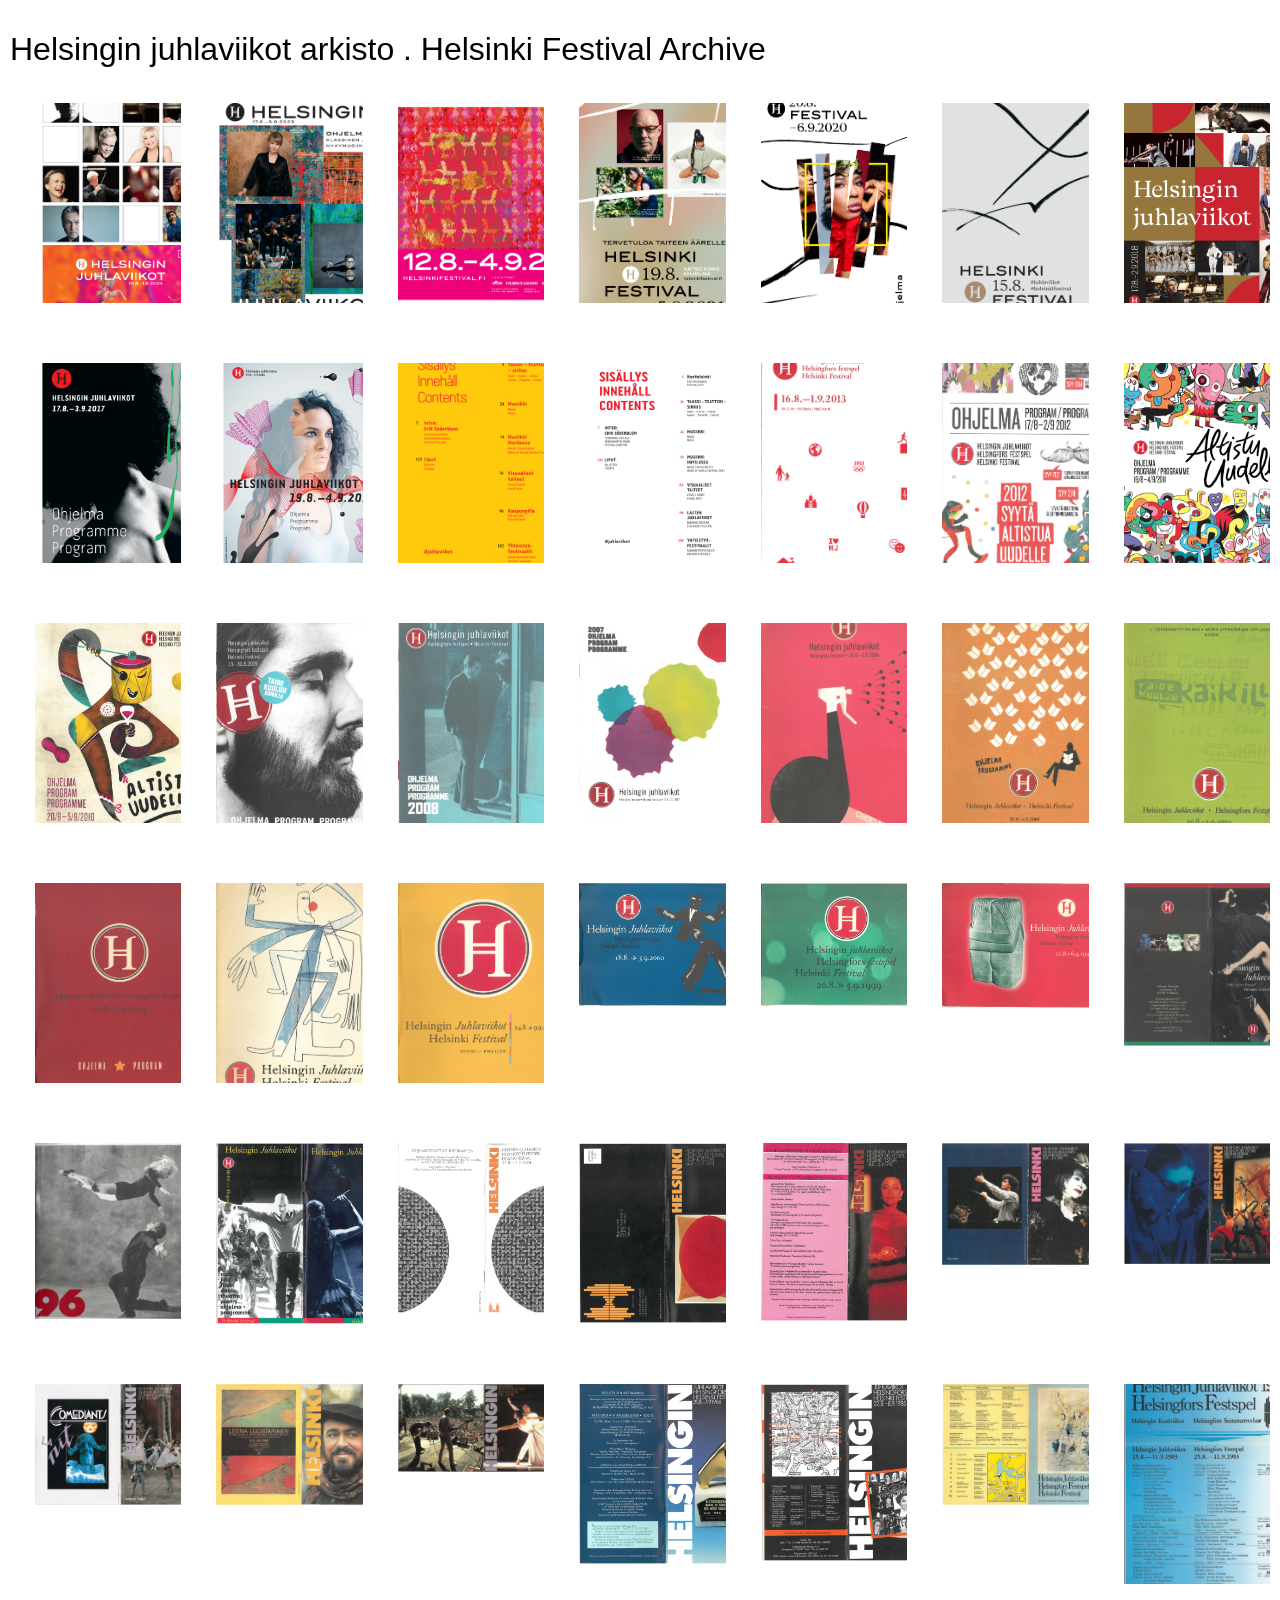
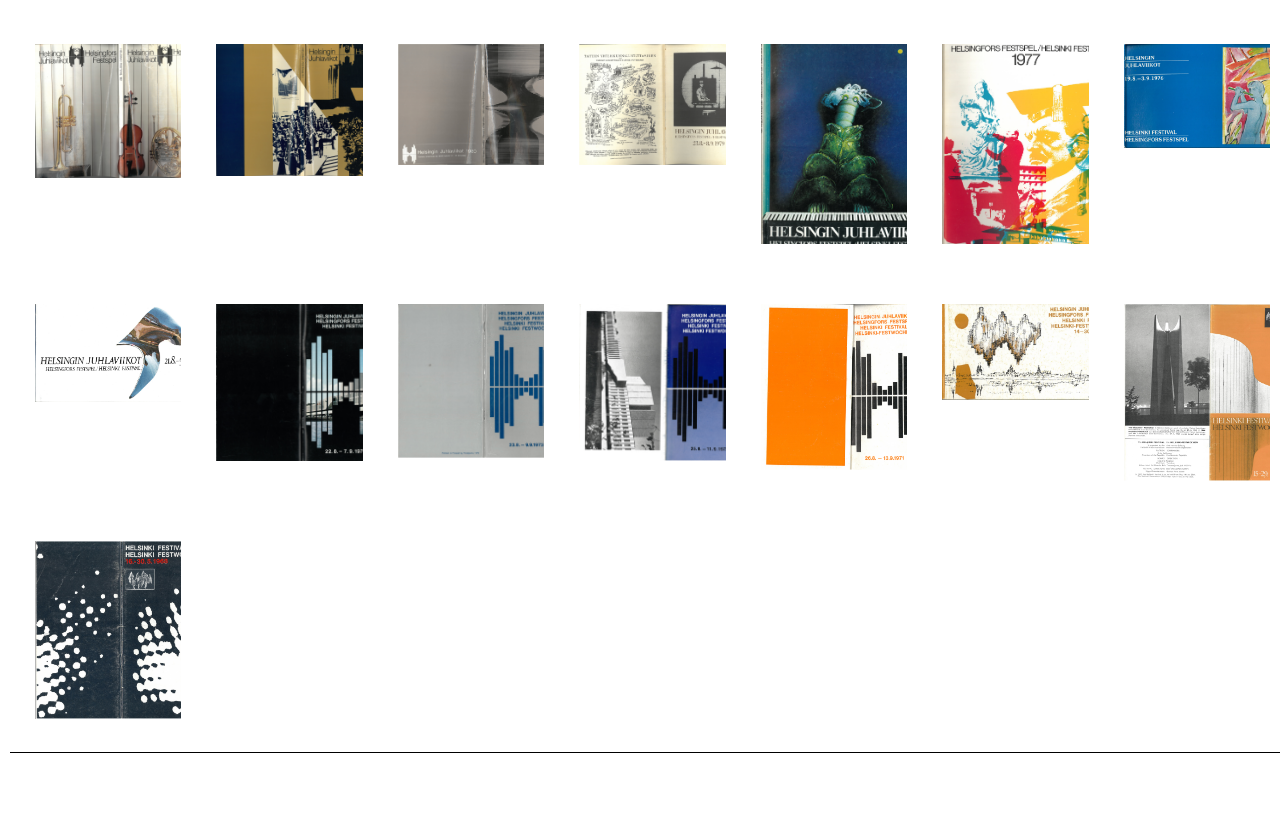
<file: index.html>
<!DOCTYPE html>
<html lang="en">
<head>
    <meta charset="UTF-8">
    <meta name="viewport" content="width=device-width, initial-scale=1.0">
    <title>Helsinki Festival Archive</title>
    <link rel="stylesheet" href="style.css">
</head>
<body>
    <h1><a id="title" href="https://helsinkifestivalarchive.github.io/archive/" class="unstyled-link">Helsingin juhlaviikot arkisto</a> . <a id="title" href="https://helsinkifestivalarchive.github.io/archive/" class="unstyled-link">Helsinki Festival Archive</h1></a>

    <div class="grid">
        <a href="year_2024.html"><img src="covers/2024.png" alt="2024 booklet"></a>
        <a href="year_2023.html"><img src="covers/2023.png" alt="2023 booklet"></a>
        <a href="year_2022.html"><img src="covers/2022.png" alt="2022 booklet"></a>
        <a href="year_2021.html"><img src="covers/2021.png" alt="2024 booklet"></a>
        <a href="year_2020.html"><img src="covers/2020.png" alt="2023 booklet"></a>
        <a href="year_2019.html"><img src="covers/2019.png" alt="2022 booklet"></a>
        <a href="year_2018.html"><img src="covers/2018.png" alt="2024 booklet"></a>
        <a href="year_2017.html"><img src="covers/2017.png" alt="2023 booklet"></a>
        <a href="year_2016.html"><img src="covers/2016.png" alt="2022 booklet"></a>
        <a href="year_2015.html"><img src="covers/2015.png" alt="2024 booklet"></a>
        <a href="year_2014.html"><img src="covers/2014.png" alt="2023 booklet"></a>
        <a href="year_2013.html"><img src="covers/2013.png" alt="2022 booklet"></a>
        <a href="year_2012.html"><img src="covers/2012.png" alt="2024 booklet"></a>
        <a href="year_2011.html"><img src="covers/2011.png" alt="2023 booklet"></a>
        <a href="year_2010.html"><img src="covers/2010.png" alt="2022 booklet"></a>
        <a href="year_2009.html"><img src="covers/2009.png" alt="2024 booklet"></a>
        <a href="year_2008.html"><img src="covers/2008.png" alt="2023 booklet"></a>
        <a href="year_2007.html"><img src="covers/2007.png" alt="2022 booklet"></a>
        <a href="year_2006.html"><img src="covers/2006.png" alt="2024 booklet"></a>
        <a href="year_2005.html"><img src="covers/2005.png" alt="2023 booklet"></a>
        <a href="year_2004.html"><img src="covers/2004.png" alt="2022 booklet"></a>
        <a href="year_2003.html"><img src="covers/2003.png" alt="2024 booklet"></a>
        <a href="year_2002.html"><img src="covers/2002.png" alt="2023 booklet"></a>
        <a href="year_2001.html"><img src="covers/2001.png" alt="2022 booklet"></a>
        <a href="year_2000.html"><img src="covers/2000.png" alt="2022 booklet"></a>
        <a href="year_1999.html"><img src="covers/1999.png" alt="2024 booklet"></a>
        <a href="year_1998.html"><img src="covers/1998.png" alt="2023 booklet"></a>
        <a href="year_1997.html"><img src="covers/1997.png" alt="2022 booklet"></a>
        <a href="year_1996.html"><img src="covers/1996.png" alt="2024 booklet"></a>
        <a href="year_1995.html"><img src="covers/1995.png" alt="2023 booklet"></a>
        <a href="year_1994.html"><img src="covers/1994.png" alt="2022 booklet"></a>
        <a href="year_1993.html"><img src="covers/1993.png" alt="2024 booklet"></a>
        <a href="year_1992.html"><img src="covers/1992.png" alt="2023 booklet"></a>
        <a href="year_1991.html"><img src="covers/1991.png" alt="2022 booklet"></a>
        <a href="year_1990.html"><img src="covers/1990.png" alt="2024 booklet"></a>
        <a href="year_1989.html"><img src="covers/1989.png" alt="2023 booklet"></a>
        <a href="year_1988.html"><img src="covers/1988.png" alt="2022 booklet"></a>
        <a href="year_1987.html"><img src="covers/1987.png" alt="2023 booklet"></a>
        <a href="year_1986.html"><img src="covers/1986.png" alt="2022 booklet"></a>
        <a href="year_1985.html"><img src="covers/1985.png" alt="2023 booklet"></a>
        <a href="year_1984.html"><img src="covers/1984.png" alt="2022 booklet"></a>
        <a href="year_1983.html"><img src="covers/1983.png" alt="2023 booklet"></a>
        <a href="year_1982.html"><img src="covers/1982.png" alt="2022 booklet"></a>
        <a href="year_1981.html"><img src="covers/1981.png" alt="2023 booklet"></a>
        <a href="year_1980.html"><img src="covers/1980.png" alt="2022 booklet"></a>
        <a href="year_1979.html"><img src="covers/1979.png" alt="2022 booklet"></a>
        <a href="year_1978.html"><img src="covers/1978.png" alt="2023 booklet"></a>
        <a href="year_1977.html"><img src="covers/1977.png" alt="2022 booklet"></a>
        <a href="year_1976.html"><img src="covers/1976.png" alt="2022 booklet"></a>
        <a href="year_1975.html"><img src="covers/1975.png" alt="2023 booklet"></a>
        <a href="year_1974.html"><img src="covers/1974.png" alt="2022 booklet"></a>
        <a href="year_1973.html"><img src="covers/1973.png" alt="2022 booklet"></a>
        <a href="year_1972.html"><img src="covers/1972.png" alt="2023 booklet"></a>
        <a href="year_1971.html"><img src="covers/1971.png" alt="2022 booklet"></a>
        <a href="year_1970.html"><img src="covers/1970.png" alt="2022 booklet"></a>
        <a href="year_1969.html"><img src="covers/1969.png" alt="2023 booklet"></a>
        <a href="year_1968.html"><img src="covers/1968.png" alt="2022 booklet"></a>
    </div>

     <hr class="black-line"> 
</body>
</html>
</file>
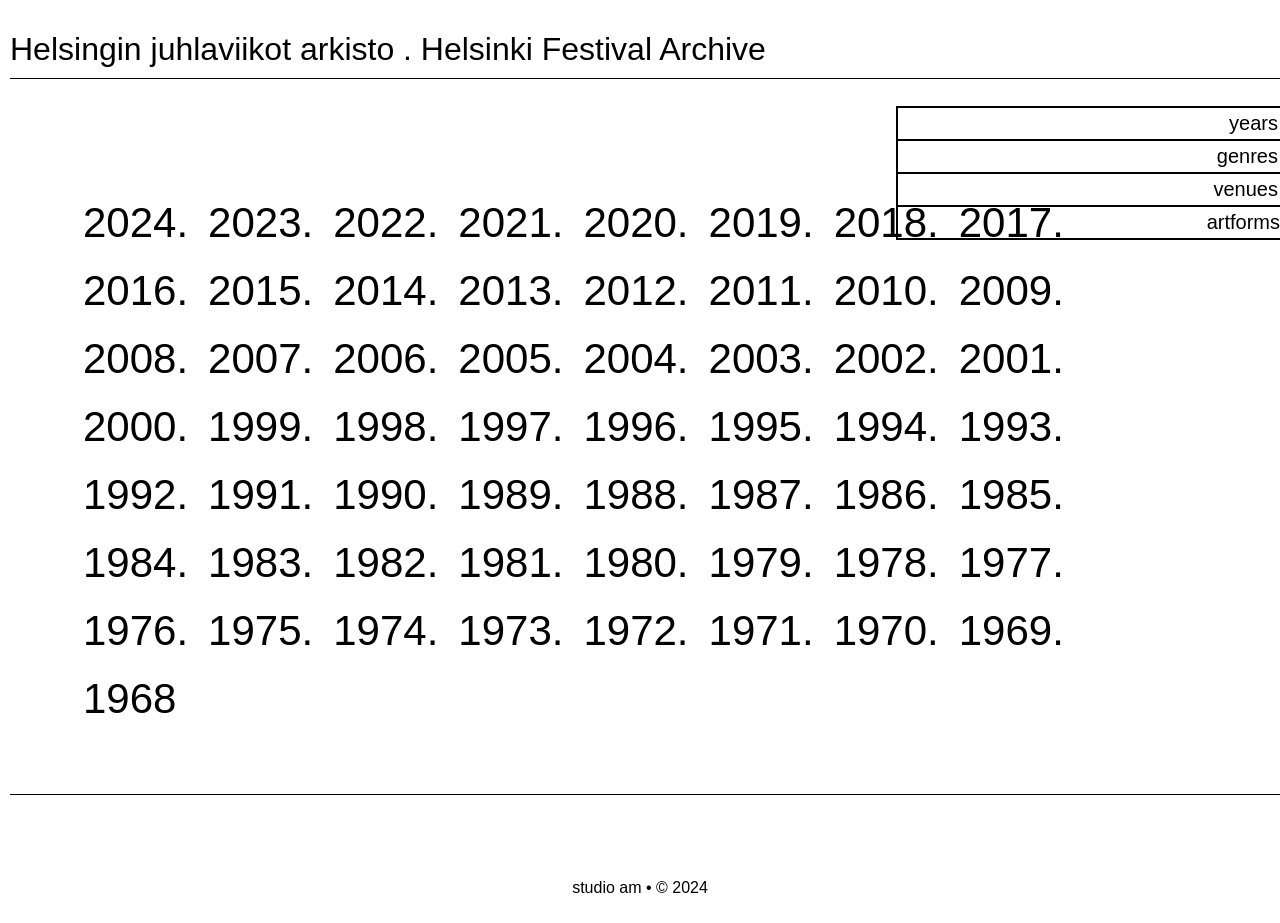
<file: home.html>
<!DOCTYPE html>
<html lang="en">
<head>
  <meta charset="UTF-8">
  <meta name="viewport" content="width=device-width, initial-scale=1.0">
  <title>Helsinki Festival Archive</title>
  <link rel="stylesheet" href="style.css">
</head>

<body>
  <header>
    <div>
    <h1><a id="title" href="https://helsinkifestivalarchive.github.io/archive/" class="unstyled-link">Helsingin juhlaviikot arkisto</a> . <a id="title" href="https://helsinkifestivalarchive.github.io/archive/" class="unstyled-link">Helsinki Festival Archive</h1></a>
    
    <div id="category-list">
    <p align="right">
       <ul>
      <li><button id="filter-years">years</button></li>
      <li><button id="filter-genres">genres</button></li>
      <li><button id="filter-venues">venues</button></li>
      <li><button id="filter-artforms">artforms</button></li>
    </ul>
    </p>
 
  </div>
   <hr class="black-line"> 
    
  </header>

  <main>

    <div id="years-list"></div>
  
    
  </main>


  <div id="years-list"></div>

  <script src="script.js"></script>
  
<hr class="black-line">
</body>
<footer id="page-footer">
 
  <p style="text-align: center;">studio am • © 2024</p>
</footer>
</html>
</file>
<file: style.css>
body {
  font-family: Helvetica, sans-serif;
  display: flex;
  flex-direction: column;
  margin: 10px;
}

h1 {
  margin-bottom: 10px;
  font-weight: 300;
}

#category-list {
  position: absolute; /* Allows placement on the right */
  right: 0; /* Aligns it to the right edge */
  width: 30%; /* Sets the width */
  top: 10%; /* Adjust the top position */
  z-index: 9; /* Makes sure it's above other elements */
}

#category-list ul {
  list-style-type: none;
  padding: 0;
  margin: 0;
}

#category-list li {
  border-top: 2px solid black; 
  border-left: 2px solid black;
  padding: 0; /* Adds spacing between items */
  text-align: right;
}

#category-list li:last-child {
  width: 100%; /* Full width for the last item */
  margin-left: 0;
  border-left: 2px solid black;
  border-bottom: 2px solid black;
}

#years-list {
  margin-top: 1px; /* Pushes the years list down to avoid overlap with the category list */
  margin-bottom: 10px;
  margin-left: 5%;
  margin-right: 0;
  z-index: 6;
}

#years-list ul {
  list-style-type: none;
  padding: 10px;
  display: flex; /* Use flexbox to organize list items horizontally */
  flex-wrap: wrap; /* Allow items to wrap if they overflow */
  justify-content: space-evenly;
  gap: 20px; /* Add spacing between items */
  font-size: 42px;
  width: 90%;
}

#years-list ul:last-child {
  justify-content: start;
}

#years-list li:hover {
  color: #1f2021;
  text-decoration: underline;
}
  
.year-item {
  cursor: pointer;
  margin: 0; /* Corrected from 'none' */
  padding: 0; /* Corrected from 'none' */
  color: black;
  position: relative; /* Fixed positioning */
  font-size: 42px;
}

.year-item:hover {
  color: #1f2021;
  text-decoration: underline;
}

#years {
  display: flex;
  flex-wrap: wrap; /* Allows items to wrap onto the next line */
  gap: 30px; /* Spacing between items */
  list-style-type: none; /* Remove default list styling */
  padding: 0;
}

#years li {
  padding: 8px 12px;
  background-color: #f0f0f0;
  border-radius: 5px;
  cursor: pointer;
  font-weight: bold;
  transition: background-color 0.3s;
  margin: 10px 0;
}

#years li:hover {
  background-color: #d0d0d0;
}

#error-message {
  color: red;
}

.black-line {
  border: none; /* Remove default border styling */
  border-top: 1.2px solid black; /* Define the thickness and color */
  width: 100%; /* Make it span across the entire screen */
  padding: 30px;
}

.unstyled-link {
  text-decoration: none;
  color: inherit;
  font-size: inherit;
  font-family: inherit;
  background: none;
  border: none;
}

.unstyled-link:hover {
  text-decoration: underline;
}
  

button {
  background: none;
  border: none;
  color: black;
  padding: 0;
  text-align: center;
  text-decoration: none;
  display: inline-block;
  font-size: 20px;
  margin: 4px 2px;
  cursor: pointer;
  z-index: 8;
}

.grid {
    display: grid;
    grid-template-columns: repeat(auto-fill, minmax(150px, 1fr));
    gap: 10px;
    justify-content: center;
}

.grid a {
    display: block;
    overflow: hidden;
}

.grid img {
    width: 100%;
    height: auto;
    object-fit: cover;
    border-radius: 5px;
    transition: transform 0.2s ease-in-out;
}

.grid img:hover {
    transform: scale(1.05);
}

img {
            display: block;            /* Removes extra space below images */
            max-height: 200px;         /* Limits height to 200px */
            object-fit: none; /* Ensure the image covers the area while keeping aspect ratio */
            padding: 25px;  /* Optional: adds space between images */
        }
        
        /* Grid layout for images */
        .image-grid {
            display: grid;
            grid-template-columns: repeat(auto-fill, minmax(200px, 1fr)); /* Creates a responsive grid */
            gap: 10px;
        }
</file>
